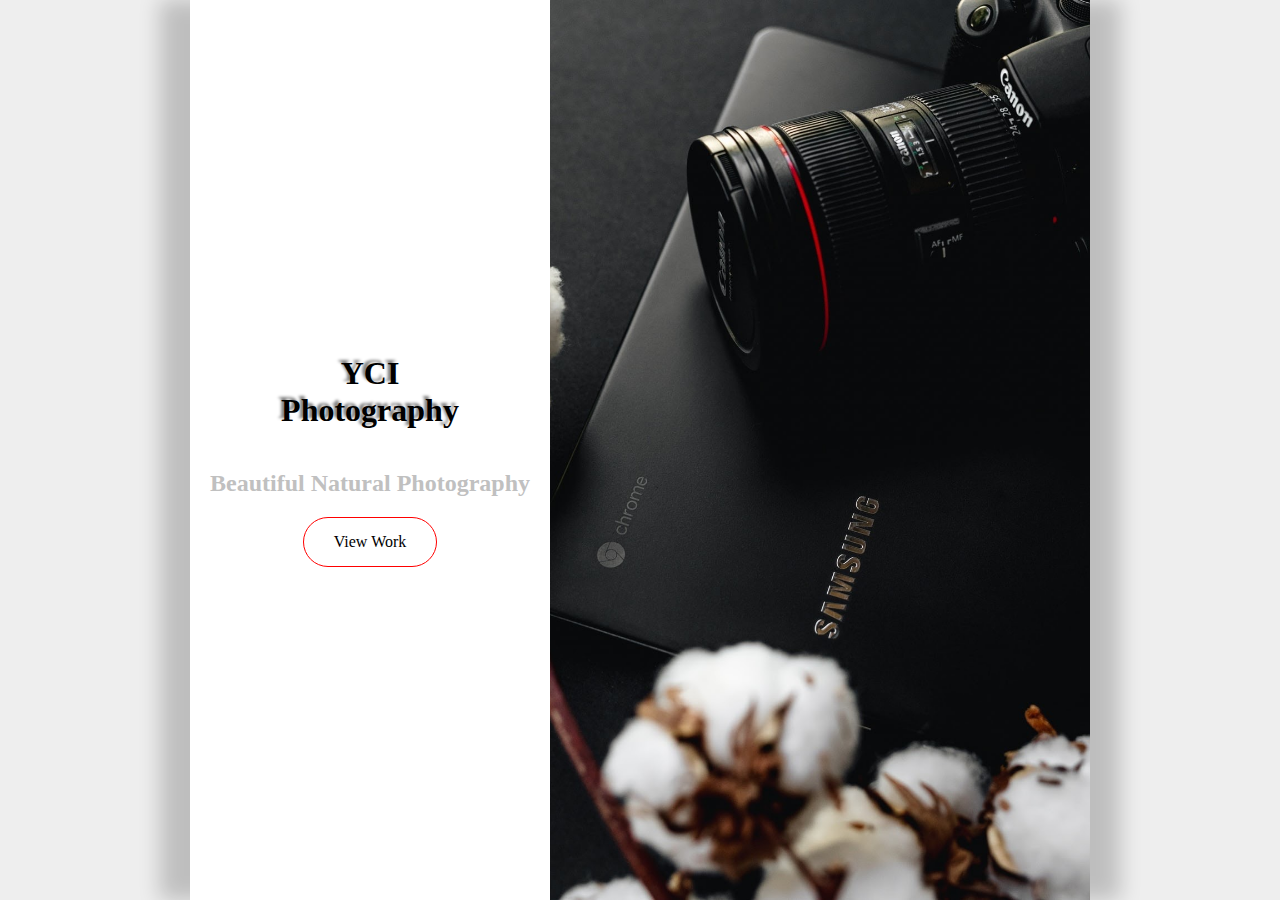
<file: index.html>
<!DOCTYPE html>
<html lang="en">
<head>
    <meta charset="UTF-8">
    <meta http-equiv="X-UA-Compatible" content="IE=edge">
    <meta name="viewport" content="width=device-width, initial-scale=1.0">
    <link rel="icon" href="photo6.JPG" type="image/x-icon">    
    <link rel="stylesheet" href="style.css">
    <title>YCI Photography - Home</title>
</head>
<body>  
    <div class="container">
        <div class="textpart">
            <h1 class="yci-title">YCI Photography</h1>
            <h2 class="slogan">Beautiful Natural Photography</h2>
            <a href="ourwork.html" class="btn" target="_blank">View Work</a>
        </div>
        <div class="imagepart"></div>
    </div>
</body>
</html>
</file>
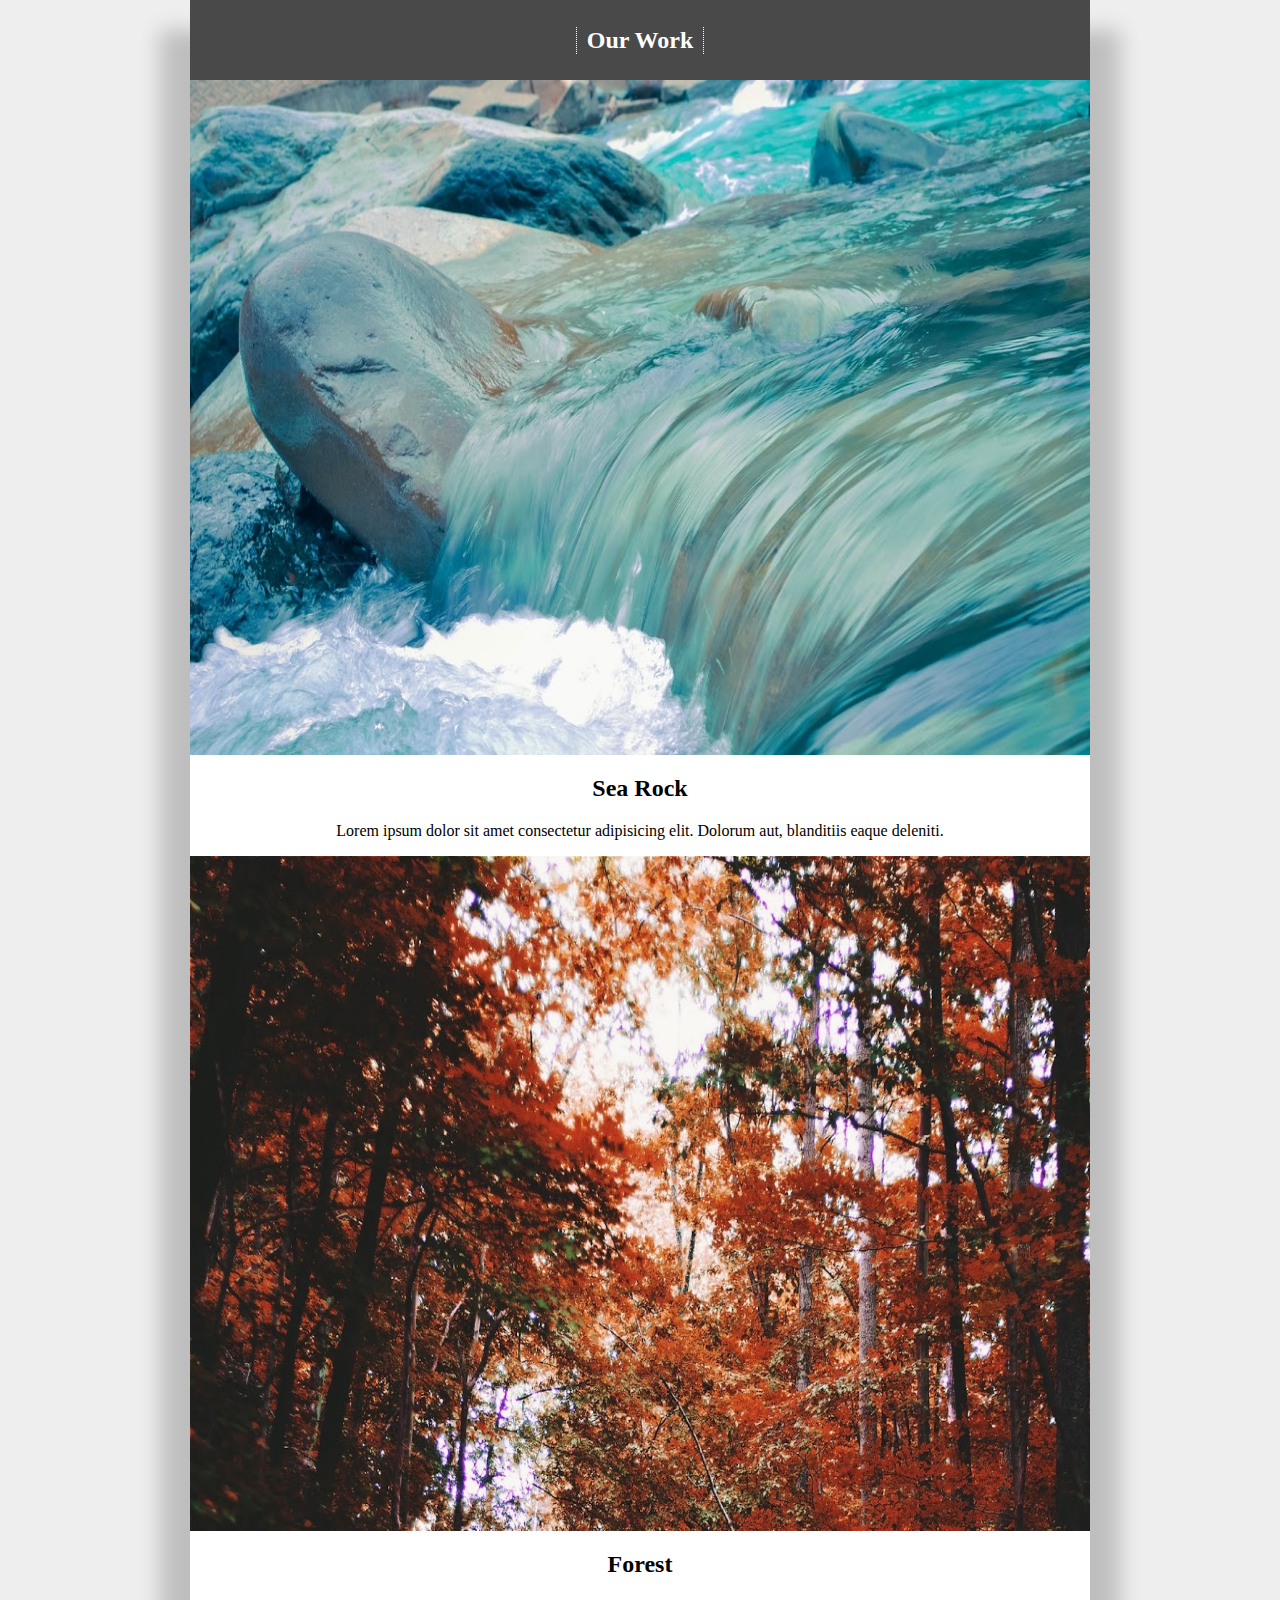
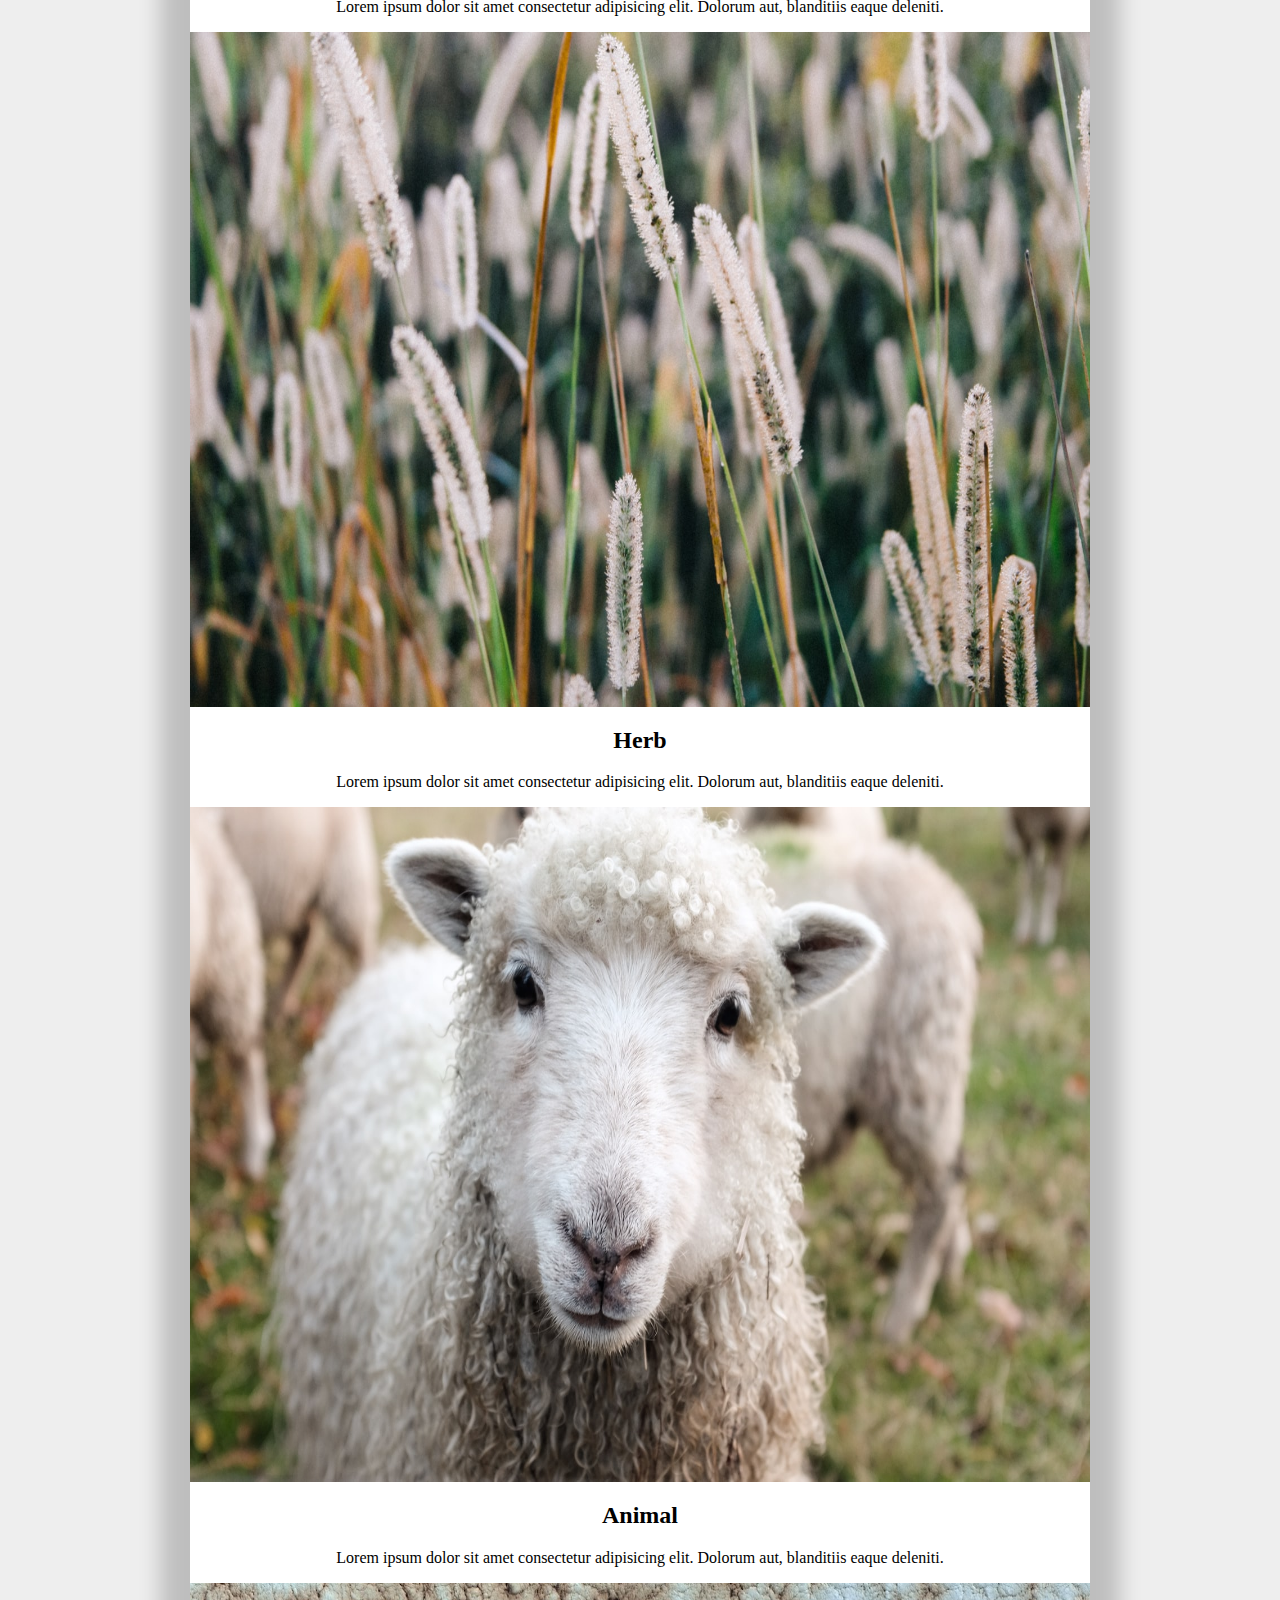
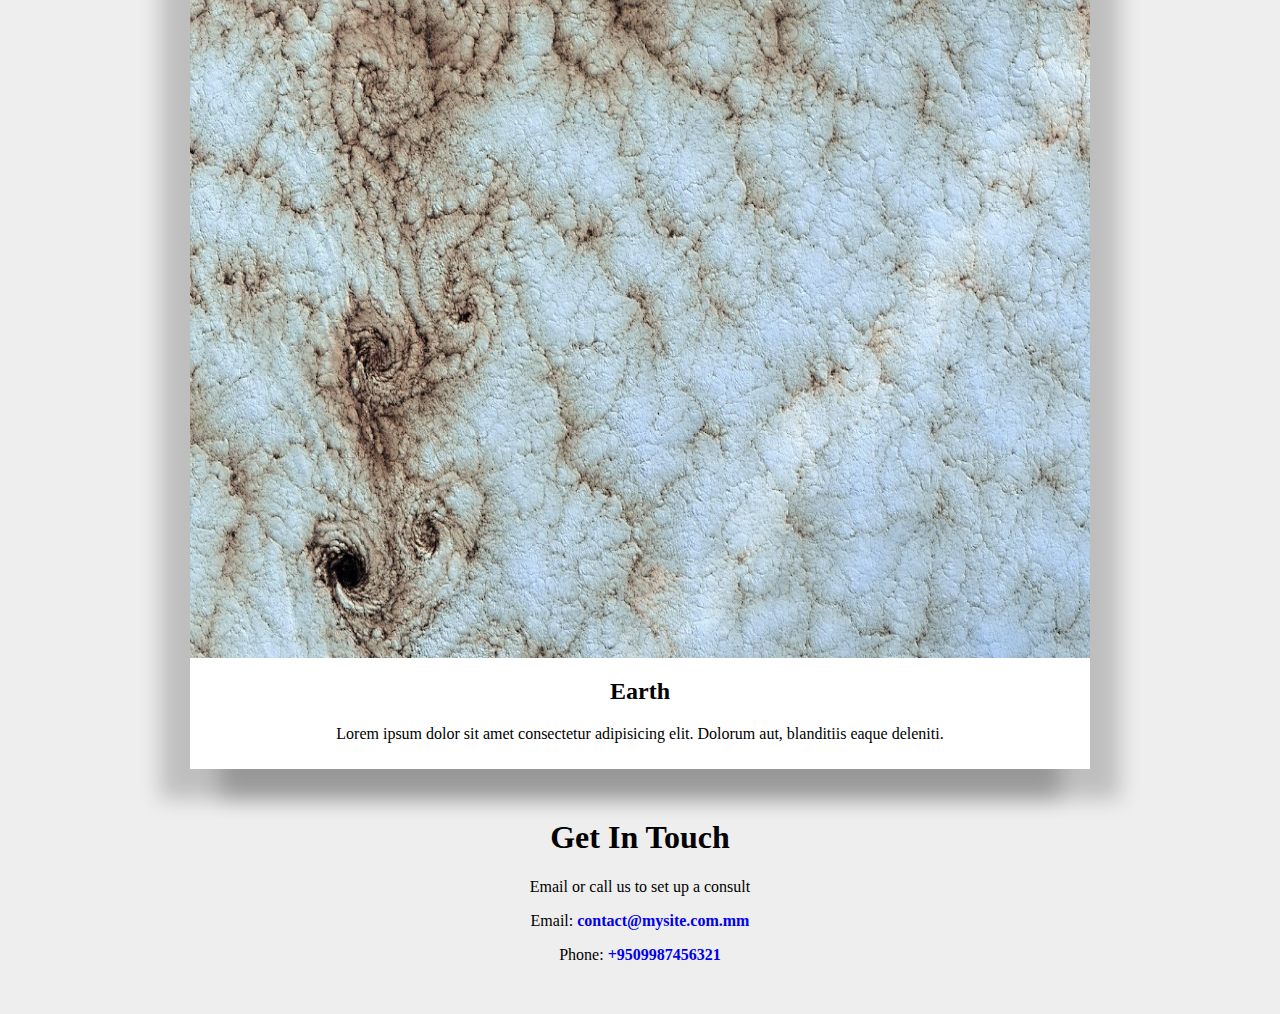
<file: ourwork.html>
<!DOCTYPE html>
<html lang="en">
<head>
    <meta charset="UTF-8">
    <meta http-equiv="X-UA-Compatible" content="IE=edge">
    <meta name="viewport" content="width=device-width, initial-scale=1.0">
    <link rel="icon" href="images/favicon.jfif" type="image/x-icon">    
    <link rel="stylesheet" href="style.css">
    <title>YCI Photography - View Work</title>
</head>
<body>
    <div class="work-container">
        <div class="title">
            <h2 class="title-text">Our Work</h2>
        </div>      
       <img src="photo2.JPG" alt="sea image" class="working">
       <div class="photo-title">
            <h2>Sea Rock</h2>
            <p>Lorem ipsum dolor sit amet consectetur adipisicing elit. Dolorum aut, blanditiis eaque deleniti.</p>
        </div> 
       <img src="photo1.JPG" alt="Forest image" class="working">
       <div class="photo-title">
            <h2>Forest</h2>
            <p>Lorem ipsum dolor sit amet consectetur adipisicing elit. Dolorum aut, blanditiis eaque deleniti.</p>
        </div>
       <img src="photo4.JPEG" alt="Herb image" class="working">
       <div class="photo-title">
            <h2>Herb</h2>
            <p>Lorem ipsum dolor sit amet consectetur adipisicing elit. Dolorum aut, blanditiis eaque deleniti.</p>
        </div>
       <img src="photo5.JPEG" alt="Animal image" class="working">
       <div class="photo-title">
            <h2>Animal</h2>
            <p>Lorem ipsum dolor sit amet consectetur adipisicing elit. Dolorum aut, blanditiis eaque deleniti.</p>
        </div>
       <img src="photo7.JPG" alt="Earth image" class="working">
       <div class="photo-title">
            <h2>Earth</h2>
            <p>Lorem ipsum dolor sit amet consectetur adipisicing elit. Dolorum aut, blanditiis eaque deleniti.</p>
        </div>        
    </div>
    <div class="contact">
        <h1>Get In Touch</h1>
        <p>Email or call us to set up a consult</p>
        <p>Email: <a href="mailto:contact@mysite.com.mm" class="address"><strong>contact@mysite.com.mm</strong></a></p>
        <p>Phone: <a href="tel:+9509987456321" class="address"><strong>+9509987456321</strong></a></p>
    </div>
</body>
</html>
</file>
<file: style.css>
body{
    margin: 0;
    background-color: #eee;
    
}

.container{
    width: 900px;
    margin: auto;
    height: 100vh;
    background-color: #fff;
    display: flex;
    justify-content: center;
    box-shadow: 30px 0 20px rgba(0, 0, 0, 0.2), -30px 0px 20px rgba(0, 0, 0, 0.2);
    
}
.textpart{
    width: 400px;
    height: 100vh;
    display: flex;
    flex-direction: column;
    align-items: center;
    justify-content: center;
}
.imagepart{
    width: 600px;
    height: 100vh;
    background-image: url(photo3.JPG);
    background-position: center;
    background-size: cover;
}

.btn{
    text-decoration: none;
    border: solid 1px;
    padding: 15px 30px;
    border-radius: 30px;
    border-color: red;
    color: #000;
}

.btn:hover{
    background-color: black;
    color:#fff;
}

.yci-title{
    width: 200px;
    text-align: center;
    text-shadow: -3px -3px 3px grey;
}
.slogan{
    color:silver;
    text-align: center;
}

.title{
    background-color: rgba(0, 0, 0, 0.712);
    height: 80px;
    display: flex;
    align-items: center;
    justify-content: center;
}

.title-text{
    color: #fff;
    border-right-style: dotted;
    border-left-style: dotted;
    border-color: white;
    border-width: 1px;
    padding: 0 10px;
}

.working{
    width: 900px;
    height: 75vh;
    display: block;
}

.work-container{
    width: 900px;
    margin: 0 auto 50px auto;
    padding-bottom: 10px;
    background-color: #fff;   
    box-shadow: 30px 30px 20px rgba(0, 0, 0, 0.2), -30px 30px 20px rgba(0, 0, 0, 0.2);

}

.photo-title{
    text-align: center;
}

.contact{
    text-align: center;
    margin-bottom: 50px;
}

.address{
    text-decoration: none;
}
</file>
